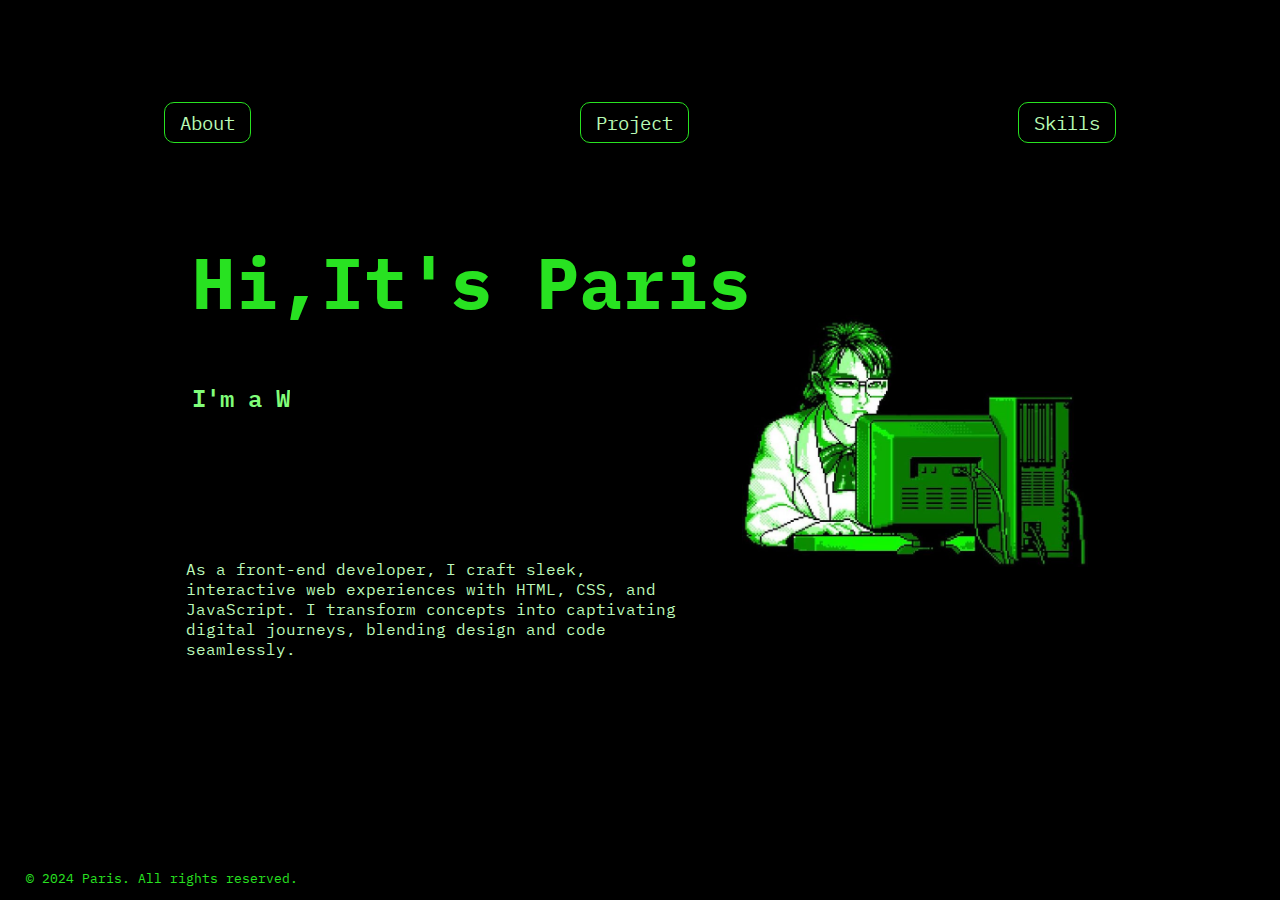
<file: index.html>
<!DOCTYPE html>
<html lang="en">
<head>
    <meta charset="UTF-8">
    <meta name="viewport" content="width=device-width, initial-scale=1.0">
    <title>Portfolio</title>
    <!--style-->
    <link rel="stylesheet" href="./css/index.css">
    <!--font-->
    <link rel="preconnect" href="https://fonts.googleapis.com">
    <link rel="preconnect" href="https://fonts.gstatic.com" crossorigin>
    <link href="https://fonts.googleapis.com/css2?family=IBM+Plex+Mono:ital,wght@0,100;0,200;0,300;0,400;0,500;0,600;0,700;1,100;1,200;1,300;1,400;1,500;1,600;1,700&display=swap" rel="stylesheet">
</head>
<body>
    <div class="background">
        <header>
            <nav>
                <a href="./About.html">About</a>
                <a href="./works.html">Project</a>
                <a href="./About.html#Skills">Skills</a>    
            </nav>
        </header>
        <main>
                <div class="dec">
                    <h1>Hi,It's Paris</h1>
                    <div class="text">
                        <h4 id="firstText"></h4>
                        <h4 id="secondText"></h4>
                    </div>
                </div>
            <div class="img">
                <img src="./images/5.jpeg" alt="">
            </div>
        </main>
        <footer>
            <div class="description">
                <p>As a front-end developer, I craft sleek, interactive web experiences with HTML, CSS, and JavaScript. I transform concepts into captivating digital journeys, blending design and code seamlessly.</p>
            </div>
        </footer>
        <section>
            <p>© 2024 Paris. All rights reserved.</p>
        </section>
    </div>

    <script src="./js/script.js"></script>
</body>
</html>
</file>
<file: css/index.css>
*{
     box-sizing: border-box;
     font-family: "IBM Plex Mono", monospace;
     font-weight: 100;
     font-style: normal;
}

body{
    margin: 0;
}
.background{
    position: fixed;
    background-color: black;
    margin: 0;
    padding: 0;
    height: 100vh;
    width: 100vw;
}


nav{
    display: flex;
    justify-content: space-around;

}

a{
    text-decoration: none;
    font-size: 1.2em;
    margin-top: 8%;
    color:rgb(184, 250, 180);
    font-weight: 400;
    border: 1px solid rgb(40, 226, 33);
    padding: 7px 15px;
    border-radius: 10px;
    transition: transform 0.3s;
}

a:hover{
    box-shadow:0 0 20px rgb(40, 226, 33) ;
    transform: scale(1.05);
}

main{
    display:flex;
    justify-content: space-between;
    align-items: center;
}
h1{
    font-size: 3em;
    margin-top: 5%;
 
}
.dec{
    margin-left: 15%;
    margin-top: 5%;
    font-size: 1.5em;
}

img{
    width: 27vw;
}
.img{
    position: absolute;
    right: 15%;
    top: 35%;
}
h1{
    color:rgb(40, 226, 33); 
    font-weight: bold;
}
p{
    color:rgb(188, 250, 186);
    width: 40vw;
    margin-top: 20%;
    font-weight: 400;
}

.text{
    height: 7vh;
}

h4{
    color:rgb(129, 253, 122) ;
    font-weight: 550;
}
.description{
    position: absolute;
    bottom: 25%;
    left: 14.5%;
}

section p {
    color: rgb(40, 226, 33);
    position:absolute;
    bottom: 0;
    left: 2%;
    font-size: .8em;
}

@media screen and (max-width:772px){
    main{
        display: flex;
        flex-direction: column;
        justify-content: center;
        align-items: center;
        margin-left: 0;
        padding-left: 0;
    }
    .dec{
        display: flex;
        flex-direction: column;
        align-items: center;
        justify-content: center;  
        margin-left: 10px;  
    }
    .img{
        display:contents
    }
    h1{
        text-align: center;
        font-size: 2em;
    }
    h4{
        text-align: center;
    }
    img{
        width: 40vw;
        height: 20vh;
        margin-top: 15%;
    }
    footer{
        display: flex;
        position: absolute;
        bottom: 10%;
      }
      .description p{
        text-align: center;
        width: 90vw;
        margin: 5%;
      }

      section p {
        position: absolute;
        bottom: 0;
        left: 2%;
        font-size: .8em;
      }

}
</file>
